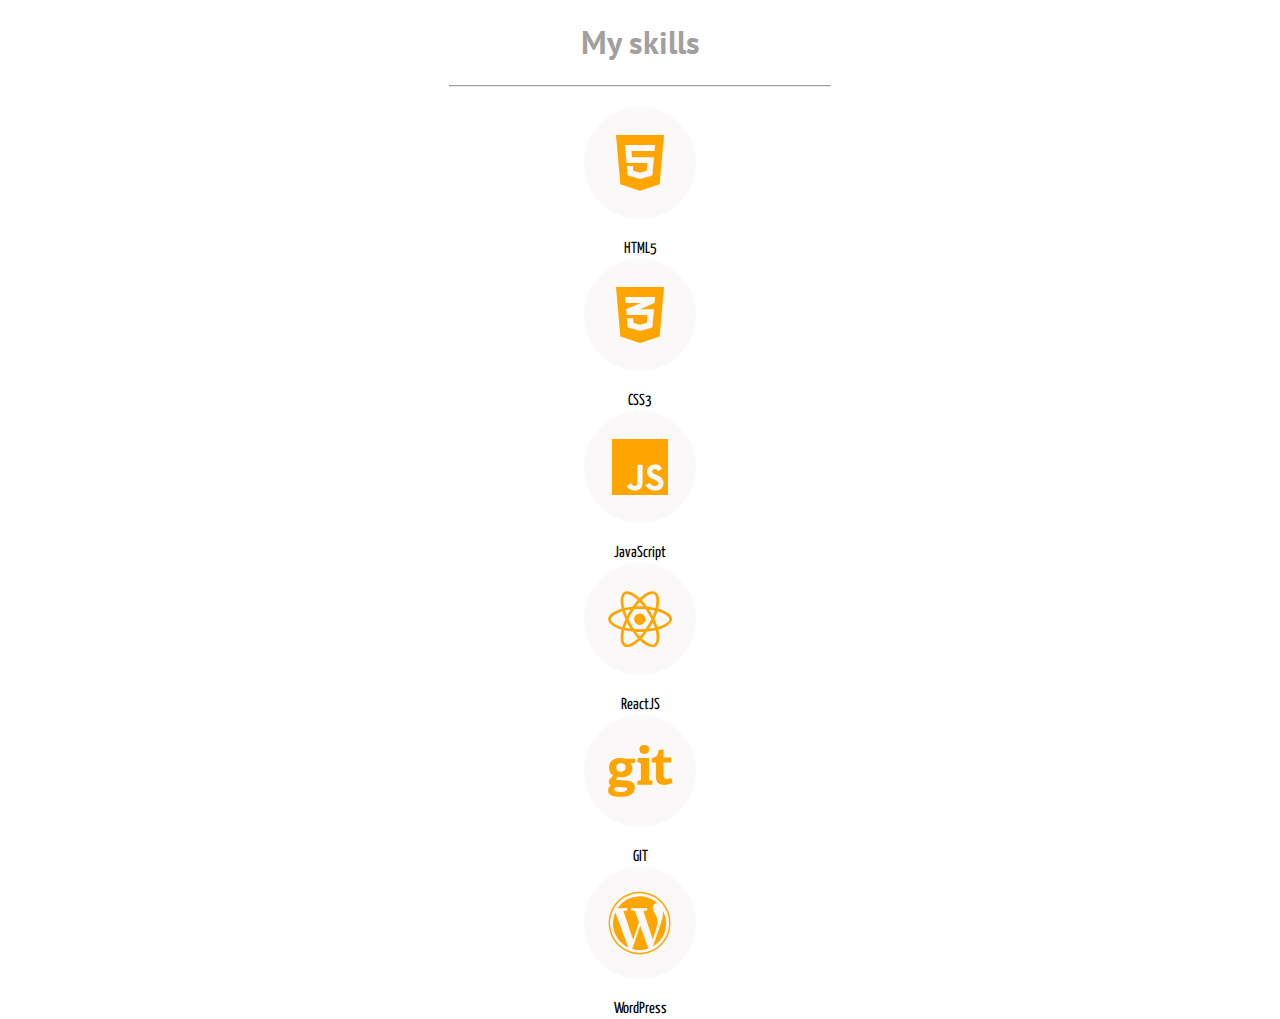
<file: 8-1-responsywna-sekcja-bootstrap/index.html>
<!doctype html>
<html lang="en">
  <head>
    <!-- Required meta tags -->
    <meta charset="utf-8">
    <meta name="viewport" content="width=device-width, initial-scale=1">

    <!-- Bootstrap CSS -->
    <link href="https://cdn.jsdelivr.net/npm/bootstrap@5.1.3/dist/css/bootstrap.min.css" rel="stylesheet" integrity="sha384-1BmE4kWBq78iYhFldvKuhfTAU6auU8tT94WrHftjDbrCEXSU1oBoqyl2QvZ6jIW3" crossorigin="anonymous">
    <link rel="stylesheet" href="css/style.css">
    <link rel="stylesheet" href="https://cdnjs.cloudflare.com/ajax/libs/font-awesome/6.1.1/css/all.min.css">
    <link rel="preconnect" href="https://fonts.googleapis.com">
    <link rel="preconnect" href="https://fonts.googleapis.com">
<link rel="preconnect" href="https://fonts.gstatic.com" crossorigin>
<link href="https://fonts.googleapis.com/css2?family=PT+Sans&family=Yanone+Kaffeesatz&display=swap" rel="stylesheet">
  </head>
  <body>
    <div class="container">
        <div class="container-header">
        <h1>My skills</h1>
        </div>
        <hr />
        <div class="row">
        <div class="col-sm-6 col-md-4">
            <div class="border">
                <p class="txt">HTML5</p>
                <i class="fa-brands fa-html5 my-skills"></i>
            </div>
        </div>
        <div class="col-sm-6 col-md-4">
            <div class="border">
                <p class="txt">CSS3</p>
                <i class="fa-brands fa-css3-alt my-skills"></i>
            </div>
        </div>
        <div class="col-sm-6 col-md-4"
        ><div class="border">
            <p class="txt">JavaScript</p>
            <i class="fa-brands fa-js my-skills"></i>
        </div>
    </div>
        <div class="col-sm-6 col-md-4"
        ><div class="border">
            <p class="txt">ReactJS</p>
            <i class="fa-brands fa-react my-skills"></i>
        </div>
    </div>
        <div class="col-sm-6 col-md-4">
            <div class="border">
                <p class="txt">GIT</p>
                <i class="fa-brands fa-git my-skills"></i>
            </div>
        </div>
        <div class="col-sm-6 col-md-4">
            <div class="border">
                <p class="txt">WordPress</p>
                <i class="fa-brands fa-wordpress my-skills"></i>
            </div>
        </div>
    </div>
</div>

    <!-- Optional JavaScript; choose one of the two! -->

    <!-- Option 1: Bootstrap Bundle with Popper -->
    <script src="https://cdn.jsdelivr.net/npm/bootstrap@5.1.3/dist/js/bootstrap.bundle.min.js" integrity="sha384-ka7Sk0Gln4gmtz2MlQnikT1wXgYsOg+OMhuP+IlRH9sENBO0LRn5q+8nbTov4+1p" crossorigin="anonymous"></script>

    <!-- Option 2: Separate Popper and Bootstrap JS -->
    <!--
    <script src="https://cdn.jsdelivr.net/npm/@popperjs/core@2.10.2/dist/umd/popper.min.js" integrity="sha384-7+zCNj/IqJ95wo16oMtfsKbZ9ccEh31eOz1HGyDuCQ6wgnyJNSYdrPa03rtR1zdB" crossorigin="anonymous"></script>
    <script src="https://cdn.jsdelivr.net/npm/bootstrap@5.1.3/dist/js/bootstrap.min.js" integrity="sha384-QJHtvGhmr9XOIpI6YVutG+2QOK9T+ZnN4kzFN1RtK3zEFEIsxhlmWl5/YESvpZ13" crossorigin="anonymous"></script>
    -->
  </body>
</html>
</file>
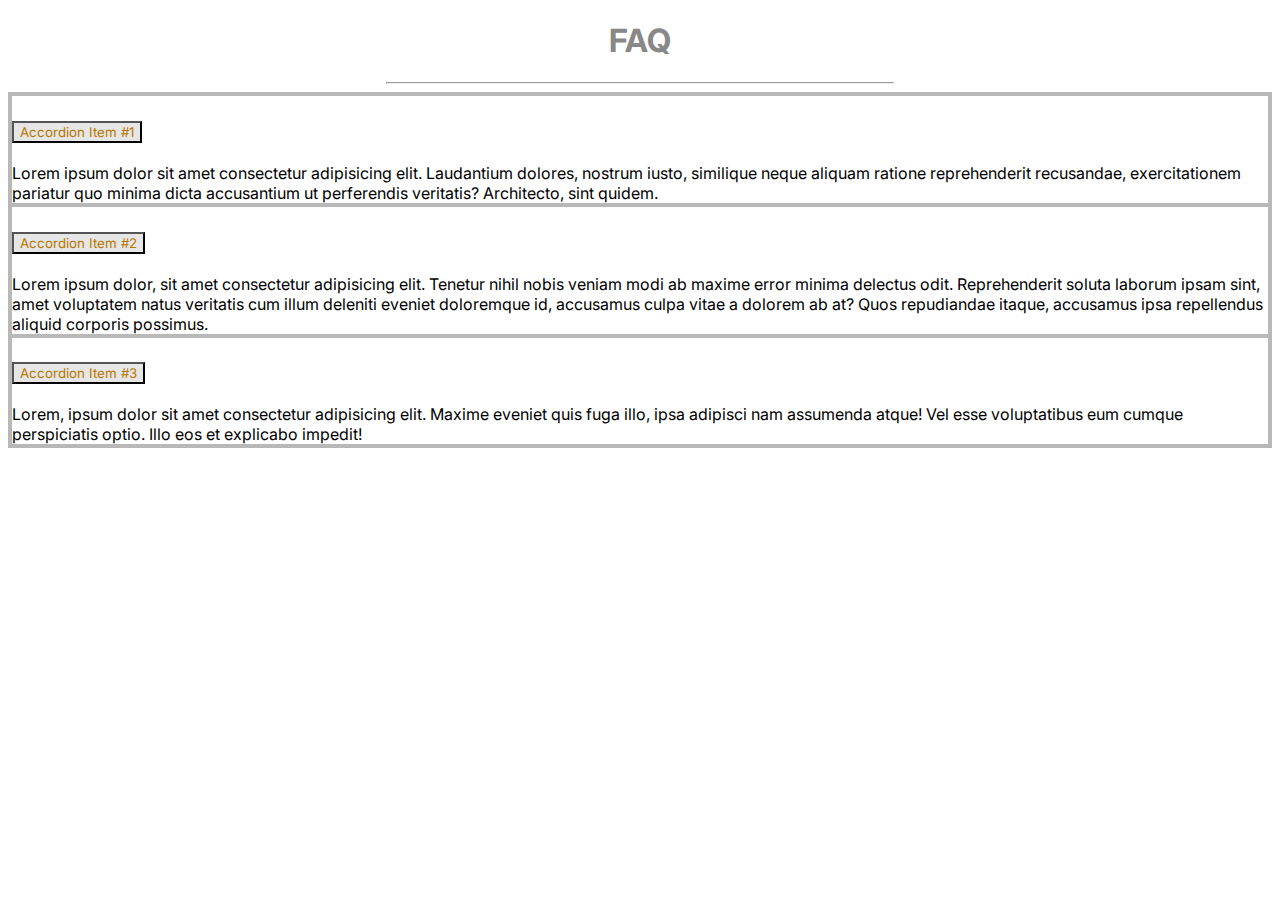
<file: 8-2-faq-bootstrap/index.html>
<!doctype html>
<html lang="en">
  <head>
    <!-- Required meta tags -->
    <meta charset="utf-8">
    <meta name="viewport" content="width=device-width, initial-scale=1">

    <!-- Bootstrap CSS -->
    <link href="https://cdn.jsdelivr.net/npm/bootstrap@5.1.3/dist/css/bootstrap.min.css" rel="stylesheet" integrity="sha384-1BmE4kWBq78iYhFldvKuhfTAU6auU8tT94WrHftjDbrCEXSU1oBoqyl2QvZ6jIW3" crossorigin="anonymous">

    <!-- custom styles -->
    <link rel="stylesheet" href="css/style.css">

    <!-- Google Fonts -->
    <link rel="preconnect" href="https://fonts.googleapis.com">
    <link rel="preconnect" href="https://fonts.gstatic.com" crossorigin>
    <link href="https://fonts.googleapis.com/css2?family=Inter:wght@300&display=swap" rel="stylesheet">
    <title>Hello, world!</title>
  </head>
  <body>
    <div class="container">
    <h1>FAQ</h1>
    <hr>
    <div class="accordion accordion-flush" id="accordionFlushExample">
        <div class="accordion-item">
          <h2 class="accordion-header" id="flush-headingOne">
            <button class="accordion-button collapsed" type="button" data-bs-toggle="collapse" data-bs-target="#flush-collapseOne" aria-expanded="false" aria-controls="flush-collapseOne">
              Accordion Item #1
            </button>
          </h2>
          <div id="flush-collapseOne" class="accordion-collapse collapse text-center" aria-labelledby="flush-headingOne" data-bs-parent="#accordionFlushExample">
            <div class="accordion-body">Lorem ipsum dolor sit amet consectetur adipisicing elit. Laudantium dolores, nostrum iusto, similique neque aliquam ratione reprehenderit recusandae, exercitationem pariatur quo minima dicta accusantium ut perferendis veritatis? Architecto, sint quidem.</div>
          </div>
        </div>
        <div class="accordion-item">
          <h2 class="accordion-header" id="flush-headingTwo">
            <button class="accordion-button collapsed" type="button" data-bs-toggle="collapse" data-bs-target="#flush-collapseTwo" aria-expanded="false" aria-controls="flush-collapseTwo">
              Accordion Item #2
            </button>
          </h2>
          <div id="flush-collapseTwo" class="accordion-collapse collapse text-center" aria-labelledby="flush-headingTwo" data-bs-parent="#accordionFlushExample">
            <div class="accordion-body">Lorem ipsum dolor, sit amet consectetur adipisicing elit. Tenetur nihil nobis veniam modi ab maxime error minima delectus odit. Reprehenderit soluta laborum ipsam sint, amet voluptatem natus veritatis cum illum deleniti eveniet doloremque id, accusamus culpa vitae a dolorem ab at? Quos repudiandae itaque, accusamus ipsa repellendus aliquid corporis possimus.</div>
          </div>
        </div>
        <div class="accordion-item">
          <h2 class="accordion-header" id="flush-headingThree">
            <button class="accordion-button collapsed" type="button" data-bs-toggle="collapse" data-bs-target="#flush-collapseThree" aria-expanded="false" aria-controls="flush-collapseThree">
              Accordion Item #3
            </button>
          </h2>
          <div id="flush-collapseThree" class="accordion-collapse collapse text-center" aria-labelledby="flush-headingThree" data-bs-parent="#accordionFlushExample">
            <div class="accordion-body">Lorem, ipsum dolor sit amet consectetur adipisicing elit. Maxime eveniet quis fuga illo, ipsa adipisci nam assumenda atque! Vel esse voluptatibus eum cumque perspiciatis optio. Illo eos et explicabo impedit!</div>
          </div>
        </div>
      </div>
    </div>

    <!-- Optional JavaScript; choose one of the two! -->

    <!-- Option 1: Bootstrap Bundle with Popper -->
    <script src="https://cdn.jsdelivr.net/npm/bootstrap@5.1.3/dist/js/bootstrap.bundle.min.js" integrity="sha384-ka7Sk0Gln4gmtz2MlQnikT1wXgYsOg+OMhuP+IlRH9sENBO0LRn5q+8nbTov4+1p" crossorigin="anonymous"></script>

    <!-- Option 2: Separate Popper and Bootstrap JS -->
    <!--
    <script src="https://cdn.jsdelivr.net/npm/@popperjs/core@2.10.2/dist/umd/popper.min.js" integrity="sha384-7+zCNj/IqJ95wo16oMtfsKbZ9ccEh31eOz1HGyDuCQ6wgnyJNSYdrPa03rtR1zdB" crossorigin="anonymous"></script>
    <script src="https://cdn.jsdelivr.net/npm/bootstrap@5.1.3/dist/js/bootstrap.min.js" integrity="sha384-QJHtvGhmr9XOIpI6YVutG+2QOK9T+ZnN4kzFN1RtK3zEFEIsxhlmWl5/YESvpZ13" crossorigin="anonymous"></script>
    -->
  </body>
</html>
</file>
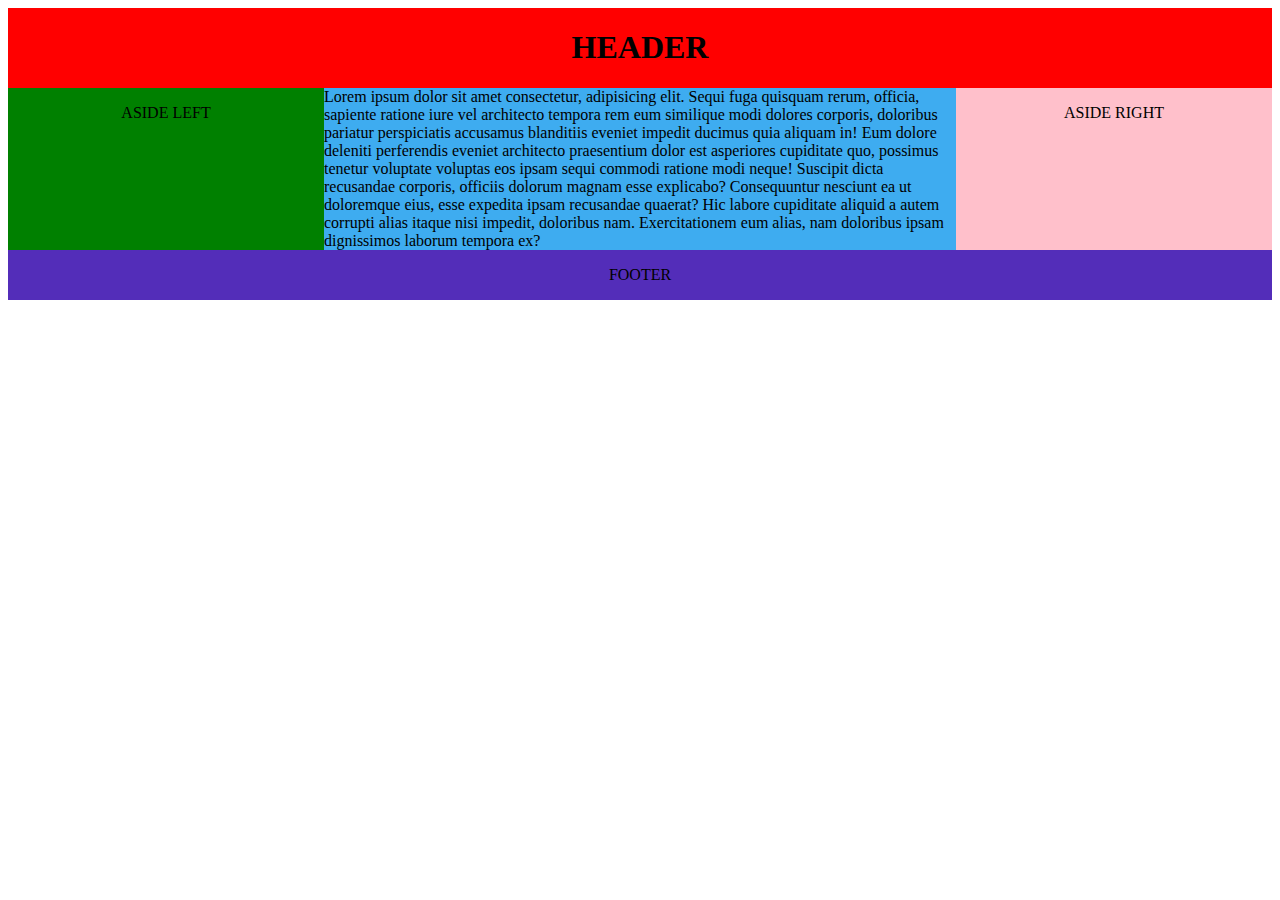
<file: fleksik-boksik/index.html>
<!DOCTYPE html>
<html lang="en">
<head>
    <meta charset="UTF-8">
    <meta http-equiv="X-UA-Compatible" content="IE=edge">
    <meta name="viewport" content="width=device-width, initial-scale=1.0">
    <title>Document</title>
    <link rel="stylesheet" href="css/style.css">
</head>
<body>
    <div class="container">
        <header>
            <h1 class="title">HEADER</h1>
        </header>
        <aside class="left"><p>ASIDE LEFT</p></aside>
        <div class="text">Lorem ipsum dolor sit amet consectetur, adipisicing elit. Sequi fuga quisquam rerum, officia, sapiente ratione iure vel architecto tempora rem eum similique modi dolores corporis, 
            doloribus pariatur perspiciatis accusamus blanditiis eveniet impedit ducimus quia aliquam in! Eum dolore deleniti perferendis eveniet architecto praesentium dolor est asperiores
             cupiditate quo, possimus tenetur voluptate voluptas eos ipsam sequi commodi ratione modi neque! Suscipit dicta recusandae corporis, officiis dolorum magnam esse explicabo? 
             Consequuntur nesciunt ea ut doloremque eius, esse expedita ipsam recusandae quaerat? Hic labore cupiditate aliquid a autem corrupti alias itaque nisi impedit, doloribus nam. 
             Exercitationem eum alias, nam doloribus ipsam dignissimos laborum tempora ex?</div>
        <aside class="right"><p>ASIDE RIGHT</p></aside>
        <footer><p></p>FOOTER</p></footer>
    </div>
</body>
</html>
</file>
<file: 8-1-responsywna-sekcja-bootstrap/css/style.css>
.container-header{
    color: rgb(161, 159, 159);
    margin:auto;
    text-align: center;
    font-family: 'PT Sans', sans-serif;
}

.border{
    background-color: rgb(250, 248, 248);
    border-radius: 100%;
    width: 7em;
    height: 7em;
    margin: auto;
    margin-bottom: 40px;
    position: relative;
}

.my-skills{
    justify-content: left;
    font-size: 4em;
    color: orange;
    padding: 14px;
    top: 50%;
    left: 50%;
    transform: translate(-50%,-50%);
    position: absolute;
}

.txt{
    top: 113%;
    left: 50%;
    transform: translate(-50%,-50%);
    position: absolute;
    font-family: 'Yanone Kaffeesatz', sans-serif;
}

hr{
    width: 30%;
    margin:auto;
    margin-bottom: 20px;
}
</file>
<file: 8-2-faq-bootstrap/css/style.css>
.accordion-item{
    border: 2px solid;
    border-color: rgb(185, 184, 184);
}

.accordion-button{
    color: rgb(184, 119, 0);
    background-color: #e6e6e6;
    justify-content: space-around;
    font-family: 'Inter', sans-serif;
}

.accordion-button:focus{
    text-decoration: underline;
}

.accordion-button:hover {
    color: rgb(136, 136, 136);
    text-decoration: underline;
}

.accordion-button:not(.collapsed) {
    color: rgb(184, 119, 0);
    background-color: #e6e6e6;
    box-shadow: none;
    text-decoration: underline;
    font-family: 'Inter', sans-serif;
}
.accordion-button:not(.collapsed):hover{
    color: rgb(136, 136, 136);
    font-family: 'Inter', sans-serif;
}

.accordion-button:not(.collapsed)::after {
    background-image: none;
    transform: none;
}

.accordion-button::after {
    /* flex-shrink: none;
    width: none;
    height: none;
    margin-left: auto; */
    content: none;
    /* background-image: none;
    background-repeat: none;
    background-size: none;
    transition: none; */
}

h1 {
    text-align: center;
    font-family: 'Inter', sans-serif;
    color: rgb(136, 136, 136);
}

hr {
    width: 40%;
    margin-left: auto;
    margin-right: auto;
}

.text-center {
    font-family: 'Inter', sans-serif;
}

.accordion {
    border: 2px solid;
    border-color: rgb(185, 184, 184);
}
</file>
<file: fleksik-boksik/css/style.css>
.container{
    flex-wrap: wrap;
    display: flex;
}


h1, aside.left, aside.right, div.tex, footer{
    text-align: center;
}

.container header{
    flex-basis: 100%;
    background-color: red;
}


.container div{
    background-color: rgb(62, 172, 240);
}

.container aside.right{
    background-color: pink;
}
.container aside.left{
    background-color: green;
}

.container footer{
    flex-basis: 100%;
    background-color: rgb(83, 45, 185);
}

@media all and (min-width:992px) {
    .container div{
        flex-basis: 50%;
    }
    .container aside.left{
        flex-basis: 25%;
    }
    .container aside.right{
        flex-basis: 25%;
    }
    
}

@media all and (min-width:768px) and (max-width:992px){
    .container div.text{
        flex-basis: 75%;
        order: 1;
    }
    .container aside.right{
        flex-basis:25%;
        order: 1;
        justify-content: flex-end;
    }
    .container aside.left{
        flex-basis: 100%;
        order: 2;
    }
    footer{order:3}

}

@media all and (max-width:768px){
    .container div{
        flex-basis: 100%;
        order: 0;
    }

    .container aside.left{
        flex-basis: 100%;
        order: 1;
    }
    
    .container aside.right{
        flex-basis: 100%;
        order: 2;
    }

    .container footer{
        order: 3;
    }
}
</file>
